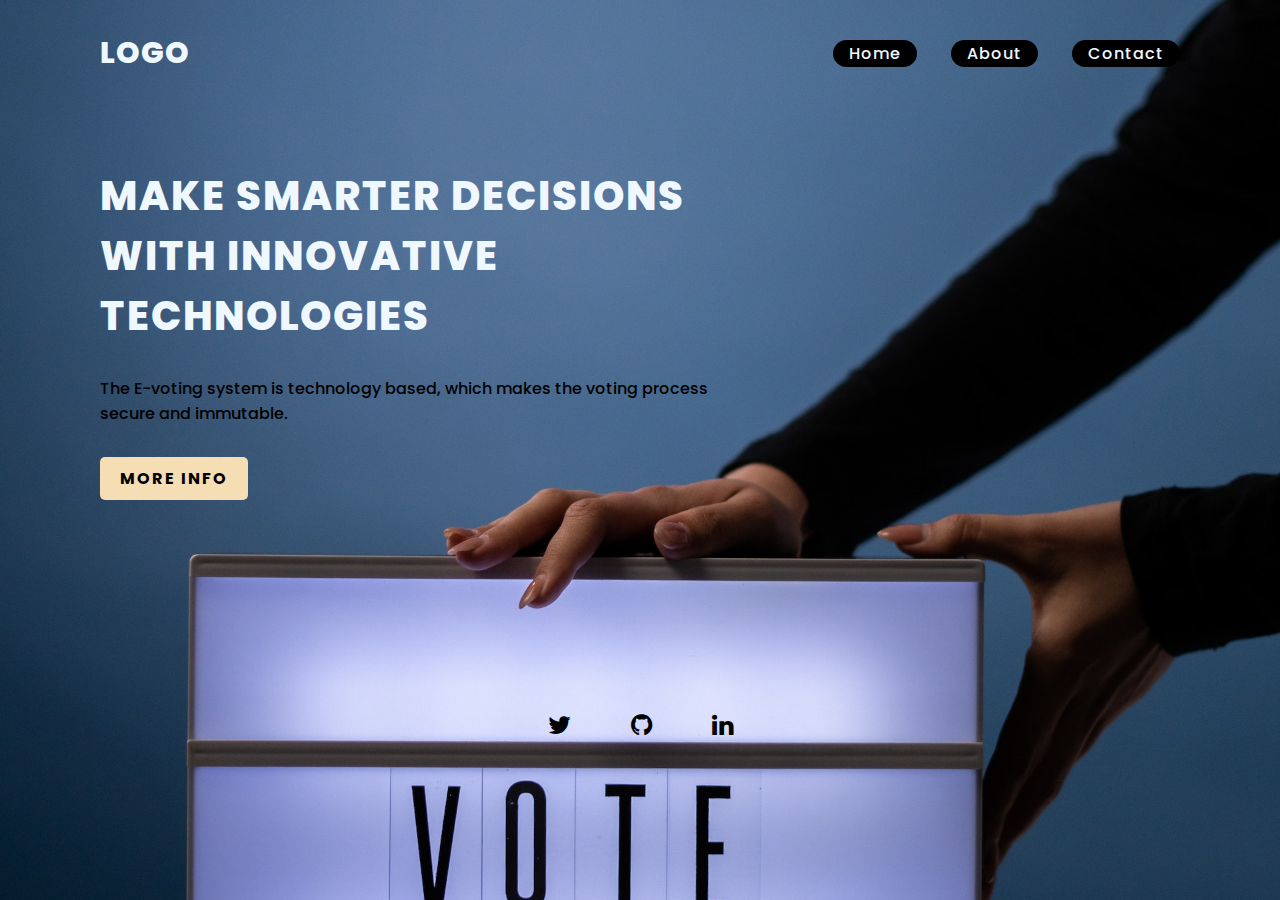
<file: index.html>
<!DOCTYPE html>
<html lang="en">
<head>
  <meta charset="UTF-8">
  <meta name="viewport" content="width=device-width, initial-scale=1.0">
  <link rel="stylesheet" href="style.css">
  <link rel="stylesheet" href="https://cdnjs.cloudflare.com/ajax/libs/font-awesome/4.7.0/css/font-awesome.min.css">
  <title>Evote</title>
</head>
<body>
  
  <section>
    <header>
      <h2> <a href="#" class="logo">Logo</a></h2>
      <div class="navigation">
        <a href="#">Home</a>
        <a href="#">About</a>
        <a href="#">Contact</a>
      </div>
    </header>
    <div class="content">
    <div class="Info">
      <h2>Make smarter decisions with innovative technologies</h2>
      <p>The E-voting system is technology based, which makes the voting process
      secure and immutable.</p>
      <a href="#" class="info-btn">More Info</a>
    </div>
    </div>
    <div class="media-icons">
      <a href=""><i class="fa fa-twitter"></i></a>
      <a href=""><i class="fa fa-github"></i></a>
      <a href=""><i class="fa fa-linkedin"></i></a>
    </div>
  </section>
</body>
</html>
</file>
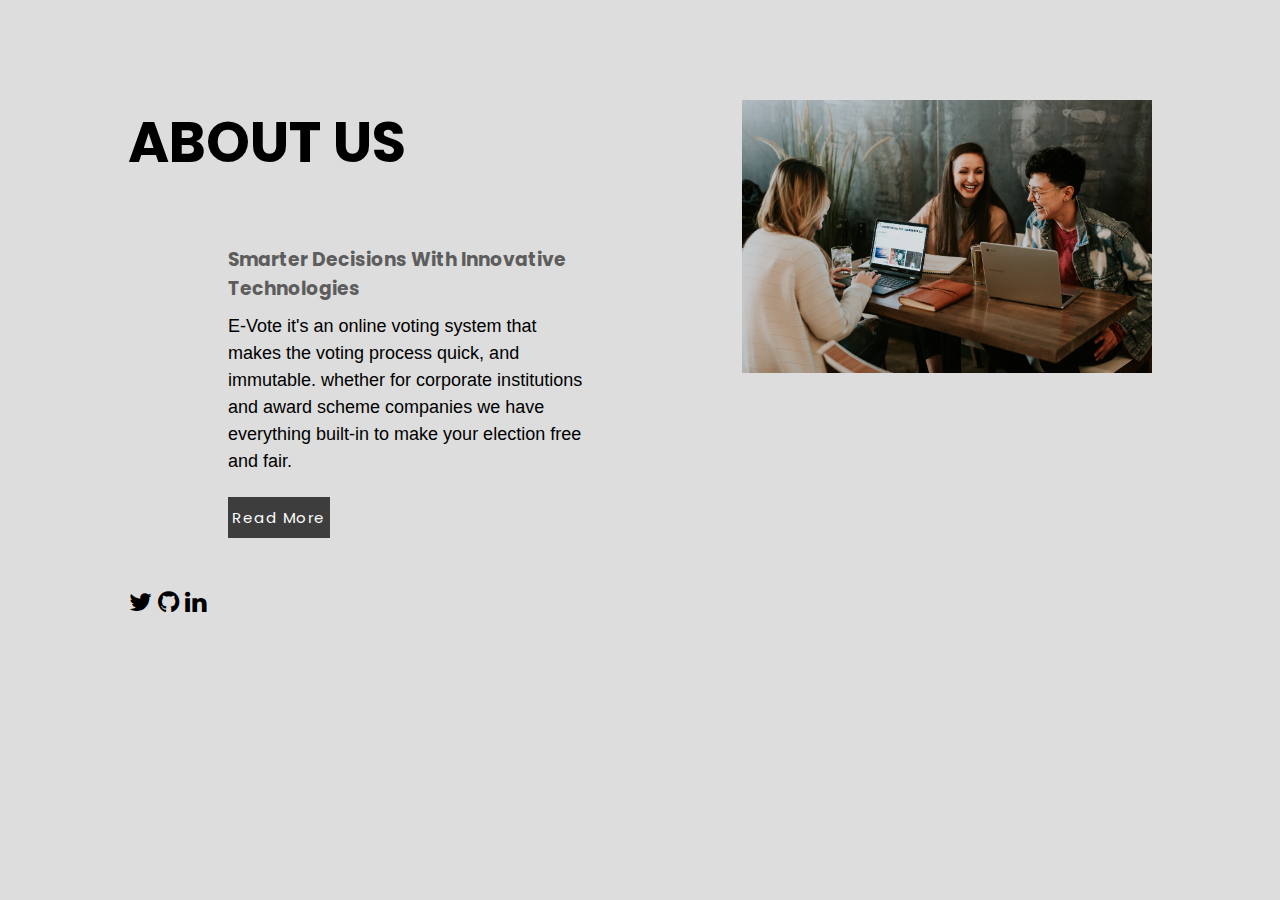
<file: about.html>
<!DOCTYPE html>
<html lang="en">
<head>
  <meta charset="UTF-8">
  <meta http-equiv="X-UA-Compatible" content="IE=edge">
  <meta name="viewport" content="width=device-width, initial-scale=1.0">
  <link rel="stylesheet" href="https://cdnjs.cloudflare.com/ajax/libs/font-awesome/4.7.0/css/font-awesome.min.css">
  <link rel="stylesheet" type="text/css" href="./style.css">
  <title>About Us</title>
</head>
<body>
  <div class="section">
    <div class="container">
      <div class="content-section">
        <div class="title">
          <h1>About Us</h1>
        </div>
        <div class="content">
          <h3>
            Smarter Decisions With Innovative Technologies
          </h3>
          <p>
            E-Vote it's an online voting system that makes the voting process quick, and immutable. whether for corporate institutions and award scheme companies we have everything built-in to make your election free and fair.
          </p>
          <div class="button">
            <a href="">Read More</a>
          </div>
        </div>
        <div class="social">
          <a href=""><i class="fa fa-twitter"></i></a>
          <a href=""><i class="fa fa-github"></i></a>
          <a href=""><i class="fa fa-linkedin"></i></a>
        </div>
      </div>
      <div class="image-section">
        <img src="./images/brooke-cagle-g1Kr4Ozfoac-unsplash.jpg">
      </div>
    </div>
  </div>


</body>
</html>
</file>
<file: style.css>
@import url('https://fonts.googleapis.com/css2?family=Poppins:wght@200;300;400&display=swap');
*{
  margin: 0;
  padding: 0;
  box-sizing: border-box;
  font-family: "Poppins", sans-serif;
}

section{
  position: relative;
  width: 100%;
  min-height: 100vh;
  display: flex;
  flex-direction: column;
  justify-content: flex-start;
  background: url(./images/pexels-cottonbro-studio-4669141.jpg) no-repeat;
  background-size: cover;
  background-position: center;
}

header{
  position: relative;
  top: 0;
  width: 100%;
  padding: 30px 100px;
  display: flex;
  justify-content: space-between;
  align-items: center;
}

header .logo{
  position: relative;
  color:aliceblue;
  font-size: 30px;
  text-decoration: none;
  text-transform: uppercase;
  font-weight: 800;
  letter-spacing: 1px;
}

header .navigation a{
  color: aliceblue;
  background: black;
  text-decoration: none;
  font-weight: 500;
  letter-spacing: 1px;
  padding: 2px 16px;
  border-radius: 20px;
  transition: 0.3s;
  transition-property: background;
}

header .navigation a:not(:last-child){
  margin-right: 30px;
}

header .navigation a:hover{
  background: goldenrod;
}

.content{
  max-width: 650px;
  margin: 60px 100px;
}

.content .Info h2{
  color: aliceblue;
  font-size: 40px;
  text-transform: uppercase;
  font-weight: 800;
  letter-spacing: 2px;
  line-height: 60px;
  margin-bottom: 30px;
}

.content .Info p{
  font-size: 16px;
  font-weight: 500;
  margin-bottom: 40px;
}

.content .info-btn{
  color: black;
  background: wheat;
  text-decoration: none;
  text-transform: uppercase;
  font-weight: 700;
  letter-spacing: 2px;
  padding: 10px 20px;
  border-radius: 5px;
  transition: 0,3s;
  transition-property:background;
}

.content .info-btn:hover{
  background: goldenrod;
}

.media-icons{
  display: flex;
  justify-content: center;
  align-items: center;
  margin: auto;
}

.media-icons a{
  position: relative;
  color:black;
  font-size: 25px;
  transition: 0.3s;
  transition-property: transform;
}

.media-icons a:not(:last-child){
  margin-right: 60px;
}

.media-icons a:hover{
  transform: scale(1.5);
}

label{
  display: none;
}

#check{
  z-index: 3;
}

/* about us */
.section{
  width: 100%;
  min-height: 100vh;
  background-color: #ddd;
}
.container{
  width: 80%;
  display: block;
  margin: auto;
  padding-top: 100px;
}
.content-section{
  float: left;
  width: 55%;
}
.image-section{
  float: right;
  width: 40%;
}
.image-section img{
  width: 100%;
  height: auto;
}
.content-section .title{
  text-transform: uppercase;
  font-size: 28px;
}
.content-section .content h3{
  margin-top: 20px;
  color: #5d5d5d;
}
.content-section .content p{
  margin-top: 10px;
  font-family: sans-serif;
  font-size: 18px;
  line-height: 1.5;
}
.content-section .content .button{
  margin-top: 30px;
}
.content-section .content .button a{
  background-color: #3d3d3d;
  padding: 10px 4px;
  text-decoration: none;
  color:#fff;
  font-size: 15px;
  letter-spacing: 1.5px;
}
.content-section .content .button a:hover{
  background-color: #a5a5a5;
  color: #fff;
}
.content-section .social{
  margin-top: 40px;
}
.content-section .social i{
  color:black ;
  font-size: 25px;
  padding: 0px 1px;
}
.content-section .social i:hover{
  color: #3d3d3d;
}
@media screen and (max-width:768px){
  .container{
  width: 80%;
  display: block;
  margin: auto;
  padding-top: 50px;
}
.content-section{
  float: none;
  width: 100%;
  display: block;
  margin: auto;
}
.image-section{
  float: none;
  width: 100%;
}
.image-section img{
  width: 100%;
  height: auto;
  display: block;
  margin: auto;
}
.content-section .title{
  text-align: center;
  font-size: 19px;
}
.content-section .content .button{
  text-align: center;
}
.content-section .content .button a{
  padding: 9px 30px;
}
.content-section .social{
  text-align: center;
} 
}
</file>
